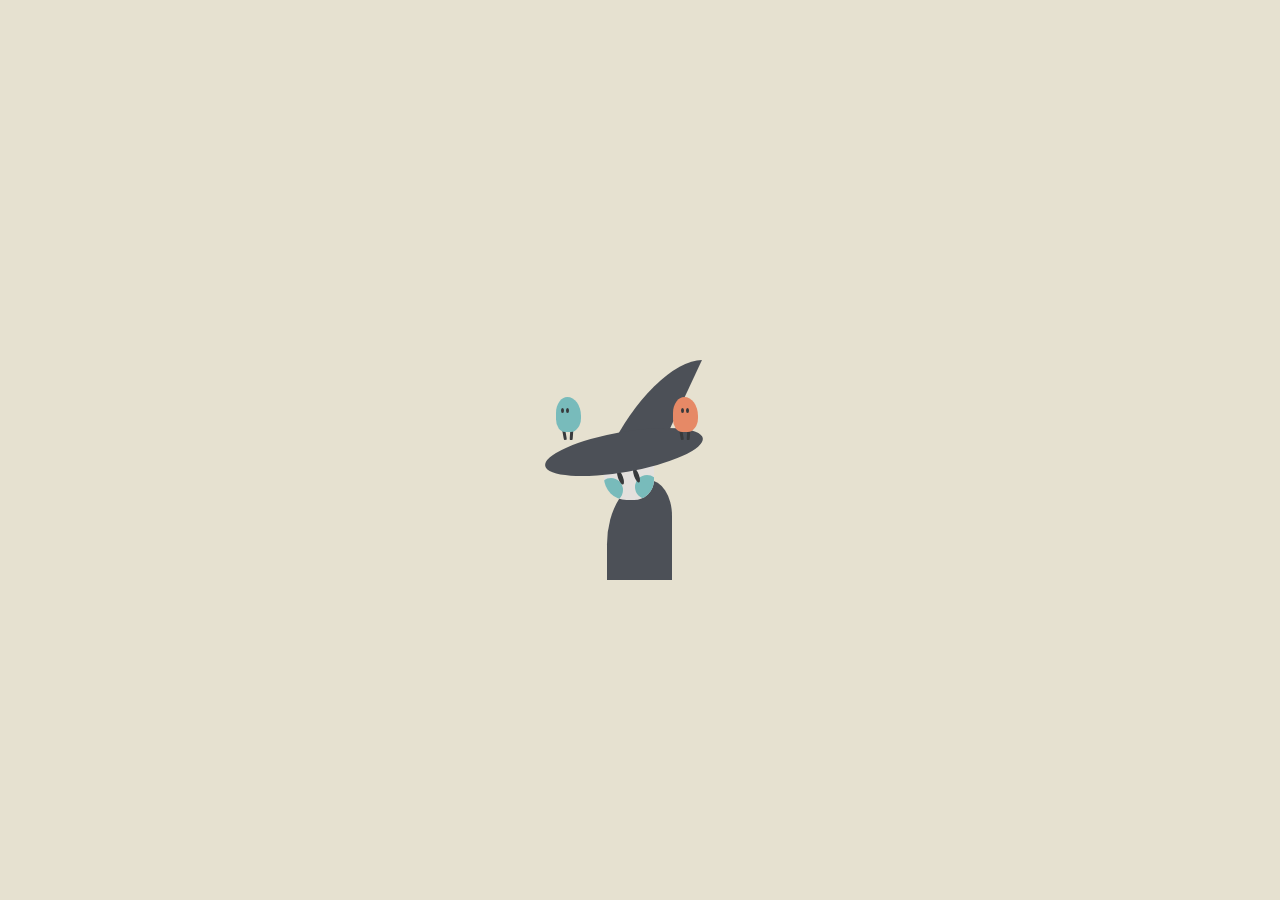
<file: index.html>
<!DOCTYPE html>
<html>
    <head>
        <title>Final project</title>
        <meta name="viewport" content="width=device-width, initial-scale=1">
        <link rel="stylesheet" href="styles/styles.css">
        <link rel="stylesheet" href="animation_attempt/animat.css">
        <script src="scripts/scripts.js"></script>
        <link rel="preconnect" href="https://fonts.googleapis.com">
        <link rel="preconnect" href="https://fonts.gstatic.com" crossorigin>
        <link href="https://fonts.googleapis.com/css2?family=Oswald:wght@400;700&family=Roboto+Slab:wght@400;700&display=swap" rel="stylesheet">
</head>
    <body>
        <div class="animation" id="animation">
            <div class="checker-container">
                <div class="ckecker-body"></div>
                <div class="face">
                    <div class="cheek cheek_left"></div>
                    <div class="cheek cheek_right"></div>
                    <div class="eye eye_left"></div>
                    <div class="eye eye_right"></div>
                </div>
                <div class="hat-top"></div>
                <div class="hat-base"></div>
                <div class="bird-container bird-container_first">
                    <div class="bird-foot bird-foot_left"></div>
                    <div class="bird-foot bird-foot_right"></div>
                    <div class="bird-body bird-body_first"></div>
                    <div class="beak"></div>
                    <div class="bird-eye bird-eye_left"></div>
                    <div class="bird-eye bird-eye_right"></div>                    
                </div>
                <div class="bird-container bird-container_second">
                    <div class="bird-foot bird-foot_left "></div>
                    <div class="bird-foot bird-foot_right"></div>
                    <div class="bird-body bird-body_second"></div>
                    <div class="beak"></div>
                    <div class="bird-eye bird-eye_left bird-eye_left_second"></div>
                    <div class="bird-eye bird-eye_right bird-eye_right_second"></div>                    
                </div>
            </div>
        </div>
        <div class="main is-hidden" id="main">
            <div class="header">
                <nav class="navigation container">
                    <a class="navigation__item" href="#about-me">ABOUT ME</a>
                    <a class="navigation__item" href="#portfolio">PORTFOLIO</a>
                    <div class="logo"><img src="pictures/logo.png"/></div>
                    <a class="navigation__item" href="#my-blog">MY BLOG</a>
                    <a class="navigation__item" href="#contact-me">CONTACT ME</a>
                </nav>
            </div>
            <div class="section section_slider">
                <div class="container">
                    <h1 class="section__title section__title_main">RETRO</h1>
                    <div class="ribbon">
                        <p class="ribbon__text">OLD STYLE PORTFOLIO</p>
                    </div>
                    <div class="slider__picture-frame">
                        <div class="slider__picture">
                            <div class="slider__gallery" id="slider-gallery">
                                <img src="pictures/pic1.png" />
                                <img src="pictures/pic2.png" />
                                <img src="pictures/pic4.png" />
                                <img src="pictures/pic3.png" />
                                <img src="pictures/pic5.png" />
                            </div>
                            <button onclick="slideOnClick('left')" class="slider__nav-button slider__nav-button_left">
                                &lt
                            </button>
                            <button onclick="slideOnClick('right')" class="slider__nav-button slider__nav-button_right">
                                &gt
                            </button>
                        </div>
                        <p class="slider__text">KODAK CAMERA</p>
                    </div>
                    <p class="slider__text_under slider__text_under_big">HERE ARE SOME</p>
                    <p class="slider__text_under">OF MY WORKS!</p>
                </div>
            </div>
            <a name="about-me" class="anchor"></a>
            <div class="section section_about">
                <div class="container">
                    <h1 class="section__title">ABOUT ME</h1>
                    <div class="ornament">
                        <div class="line-detail"></div> &#215&#215&#215 <div class="line-detail"></div>
                    </div>
                    <h2 class="section__phrase">I'M A DESIGNER...</h2>
                    <div class="interests">
                        <div class="interests__section">
                            <div class="interests__graphic interests__graphic_movies" ></div>
                            <h3 class="interests__name">MOVIES</h3>
                            <p class="interests__phrase">WHAT I WATCH</p>
                            <div class="line-detail line-detail_centered"></div>
                            <p class="interests__about">Lorem ipsum dolor sit amet, consectetur adipiscing elit. Aliquam sapien neque, fermentum sed mollis eu, blandit ac lorem. Suspendisse commodo pellentesque orci, eget viverra nisi. Nulla lorem purus, tincidunt ac gravida sed, euismod et diam. Morbi ultricies augue eget aliquam condimentum.</p>
                        </div>
                        <div class="interests__section">
                            <div class="interests__graphic interests__graphic_music" ></div>
                            <h3 class="interests__name">MUSIC</h3>
                            <p class="interests__phrase">WHAT I LISTEN</p>
                            <div class="line-detail line-detail_centered"></div>
                            <p class="interests__about">Aenean nulla ex, posuere blandit tincidunt sit amet, pellentesque sed metus. Interdum et malesuada fames ac ante ipsum primis in faucibus. Sed auctor nisi a neque pellentesque lobortis. Suspendisse feugiat lobortis tellus a auctor. Vivamus id ultrices orci.</p>
                        </div>
                        <div class="interests__section">
                            <div class="interests__graphic interests__graphic_clothes" ></div>
                            <h3 class="interests__name">CLOTHES</h3>
                            <p class="interests__phrase">WHAT I WEAR</p>
                            <div class="line-detail line-detail_centered"></div>
                            <p class="interests__about">Etiam finibus blandit massa, in gravida ligula finibus ut. Maecenas eleifend commodo nunc, vel dictum mauris imperdiet vitae. Duis convallis bibendum neque, et sagittis quam accumsan et. Donec magna erat, congue quis aliquet ac, pretium non ipsum.</p>
                        </div>
                        <div class="interests__section">
                            <div class="interests__graphic interests__graphic_food" ></div>
                            <h3 class="interests__name">FOOD</h3>
                            <p class="interests__phrase">WHAT I EAT</p>
                            <div class="line-detail line-detail_centered"></div>
                            <p class="interests__about">Nullam interdum mauris sit amet velit accumsan, imperdiet porttitor ex sagittis. Cras molestie egestas lectus et molestie. Cras non turpis in velit iaculis bibendum vel et felis. Fusce id tincidunt eros, in congue lacus. Maecenas venenatis felis ac orci aliquet, a viverra est eleifend.</p>
                        </div>
                    </div>
                </div>
            </div>
            <a name="portfolio" class="anchor"></a>
            <div class="section section_portfolio">
                <div class="container">
                    <h1 class="section__title">PORTFOLIO</h1>
                    <div class="ornament">
                        <div class="line-detail"></div> &#215&#215&#215 <div class="line-detail"></div>
                    </div>
                    <h2 class="section__phrase">THIS MY PORTFOLIO</h2>
                    <div class="portfolio">
                        <div class="filters">
                            <p class="filters__text">Filter by</p>
                            <div class="filters__item"><p class="filteres__title">&#8226 design</p></div>
                            <div class="filters__item"><p class="filteres__title">&#8226 original charachters</p></div>
                            <div class="filters__item"><p class="filteres__title">&#8226 ilustrations</p></div>
                            <div class="filters__item"><p class="filteres__title">&#8226 paintings</p></div>
                            <div class="filters__item"><p class="filteres__title">&#8226 stickers</p></div>
                        </div>
                        <div class="portfolio__gallery">
                            <div class="portfolio__item">
                                <div class="portfolio__picture"><img src="pictures/portfolio-gallery-test.png"></div>
                                <div class="portfolio__icon"><img src="pictures/pic-icon.png"></div>
                                <p class="portfolio__text">GALLERIES ARE FUNNY</p>
                            </div>
                            <div class="portfolio__item">
                                <div class="portfolio__picture"><img src="pictures/portfolio-gallery-test.png"></div>
                                <div class="portfolio__icon"><img src="pictures/pic-icon.png"></div>
                                <p class="portfolio__text">SOME IMAGE</p>
                            </div>
                            <div class="portfolio__item">
                                <div class="portfolio__picture"><img src="pictures/portfolio-gallery-test.png"></div>
                                <div class="portfolio__icon"><img src="pictures/pic-icon.png"></div>
                                <p class="portfolio__text">GALLERIES ARE FUNNY</p>
                            </div>
                            <div class="portfolio__item">
                                <div class="portfolio__picture"><img src="pictures/portfolio-gallery-test.png"></div>
                                <div class="portfolio__icon"><img src="pictures/pic-icon.png"></div>
                                <p class="portfolio__text">GALLERIES ARE FUNNY</p>
                            </div>
                            <div class="portfolio__item">
                                <div class="portfolio__picture"><img src="pictures/portfolio-gallery-test.png"></div>
                                <div class="portfolio__icon"><img src="pictures/pic-icon.png"></div>
                                <p class="portfolio__text">GALLERIES ARE FUNNY</p>
                            </div>
                            <div class="portfolio__item">
                                <div class="portfolio__picture"><img src="pictures/portfolio-gallery-test.png"></div>
                                <div class="portfolio__icon"><img src="pictures/pic-icon.png"></div>
                                <p class="portfolio__text">GALLERIES ARE FUNNY</p>
                            </div>
                        </div>                    
                    </div>
                    <div class="line-detail line-detail_centered"></div>
                    <button class="browse-button">BROWSE ALL</button>
                </div>
            </div>
            <a name="my-blog" class="anchor"></a>
            <div class="section section_blog">
                <a name="my-blog"></a>
                <div class="container">
                    <h1 class="section__title">MY BLOG</h1>
                    <div class="ornament">
                        <div class="line-detail"></div> &#215&#215&#215 <div class="line-detail"></div>
                    </div>
                    <h2 class="section__phrase">NEWS FROM MY HOUSE</h2>
                    <div class="blog">
                        <div class="blog__post">
                            <div class="post__frame">
                                <div class="post__image"><img src="pictures/blog-test.png"></div>
                            </div>
                            <div class="post__content">
                                <p class="post__headline">They got there early</p>
                                <div class="post__details">
                                    <p class="post__info">AUGUST 18, 2022 // ADMIN // FUN, TRAVEL, TRENDS</p>
                                    <p class="post__response-count">0 RESPONCES</p>
                                </div>
                                <div class="line-detail"></div>
                                <p class="post__text">Sed in tortor dignissim, ornare urna at, commodo diam. In bibendum felis in erat fringilla, vitae aliquam metus semper. Morbi purus neque, congue ut efficitur ac, volutpat eget augue. Aenean vitae est erat.<button class="more-button">(MORE...)</button>
                                </p>
                            </div>
                        </div>
                        <div class="blog__post">
                            <div class="post__frame">
                                <div class="post__image"><img src="pictures/blog-test.png"></div>
                            </div>
                            <div class="post__content">
                                <p class="post__headline">I met an interesting turtle</p>
                                <div class="post__details">
                                    <p class="post__info">AUGUST 18, 2022 // ADMIN // FUN, TRAVEL, TRENDS</p>
                                    <p class="post__response-count">0 RESPONCES</p>
                                </div>
                                <div class="line-detail"></div>
                                <p class="post__text">Sed in tortor dignissim, ornare urna at, commodo diam. In bibendum felis in erat fringilla, vitae aliquam metus semper. Morbi purus neque, congue ut efficitur ac, volutpat eget augue. Aenean vitae est erat.<button class="more-button">(MORE...)</button>
                                </p>
                            </div>
                        </div>
                        <div class="blog__post">
                            <div class="post__frame">
                                <div class="post__image"><img src="pictures/blog-test.png"></div>
                            </div>
                            <div class="post__content">
                                <p class="post__headline">The beach was crowded</p>
                                <div class="post__details">
                                    <p class="post__info">AUGUST 18, 2022 // ADMIN // FUN, TRAVEL, TRENDS</p>
                                    <p class="post__response-count">0 RESPONCES</p>
                                </div>
                                <div class="line-detail"></div>
                                <p class="post__text">Sed in tortor dignissim, ornare urna at, commodo diam. In bibendum felis in erat fringilla, vitae aliquam metus semper. Morbi purus neque, congue ut efficitur ac, volutpat eget augue. Aenean vitae est erat.<button class="more-button">(MORE...)</button>
                                </p>
                            </div>
                        </div>
                    </div>
                    <div class="line-detail line-detail_centered"></div>
                    <button class="browse-button">SHOW ALL POSTS</button>
                </div>
            </div>
            <a name="contact-me" class="anchor"></a>
            <div class="section section_contact">
                <div class="container">
                    <h1 class="section__title section__title_light">CONTACT ME</h1>
                    <div class="ornament text_light">
                        <div class="line-detail line-detail_light"></div> &#215&#215&#215 <div class="line-detail line-detail_light"></div>
                    </div>
                    <h2 class="section__phrase text_light">I'LL ANSWER YOUR QUESTIONS! </h2>
                    <div class="contact">
                        <div class="contact__form">
                            <input type="text" class="contact__field" name="name" placeholder="Name">
                            <input type="email" class="contact__field" name="email" placeholder="E-mail">
                            <input type="text" class="contact__field" name="subject" placeholder="Subject">
                            <textarea type="text" class="contact__field contact__field_big" name="subject" placeholder="Your message"></textarea>
                            <div class="contact__button-container">
                                <button class="contact__button">Send message</button>
                            </div>
                        </div>
                        <div class="socials">
                            <p class="socials__text text_light"> I AM SOCIAL</p>
                            <div class="line-detail line-detail_centered line-detail_light"></div>
                            <div class="socials__icons">
                                <a href="https://twitter.com/edgy_burger " target="_blank" class="socials__icon"><img src="pictures/twitter-icon.png"></a>
                                <a href="https://www.instagram.com/edgy_burger/" target="_blank" class="socials__icon"><img src="pictures/insta-icon.png"></a>
                                <a href="https://www.behance.net/toniapohrebniak" target="_blank" class="socials__icon"><img src="pictures/behance-icon.png"></a>
                                <a href="https://www.pinterest.com/pogrebnyakantonina/" target="_blank" class="socials__icon"><img src="pictures/pinterest-icon.png"></a>
                                <a href="https://twitter.com/edgy_burger" target="_blank" class="socials__icon"><img src="pictures/facebook-icon.png"></a>
                            </div>    
                        </div>
                    </div>
                </div>                                
            </div>
        </div>      
    </body>
</file>
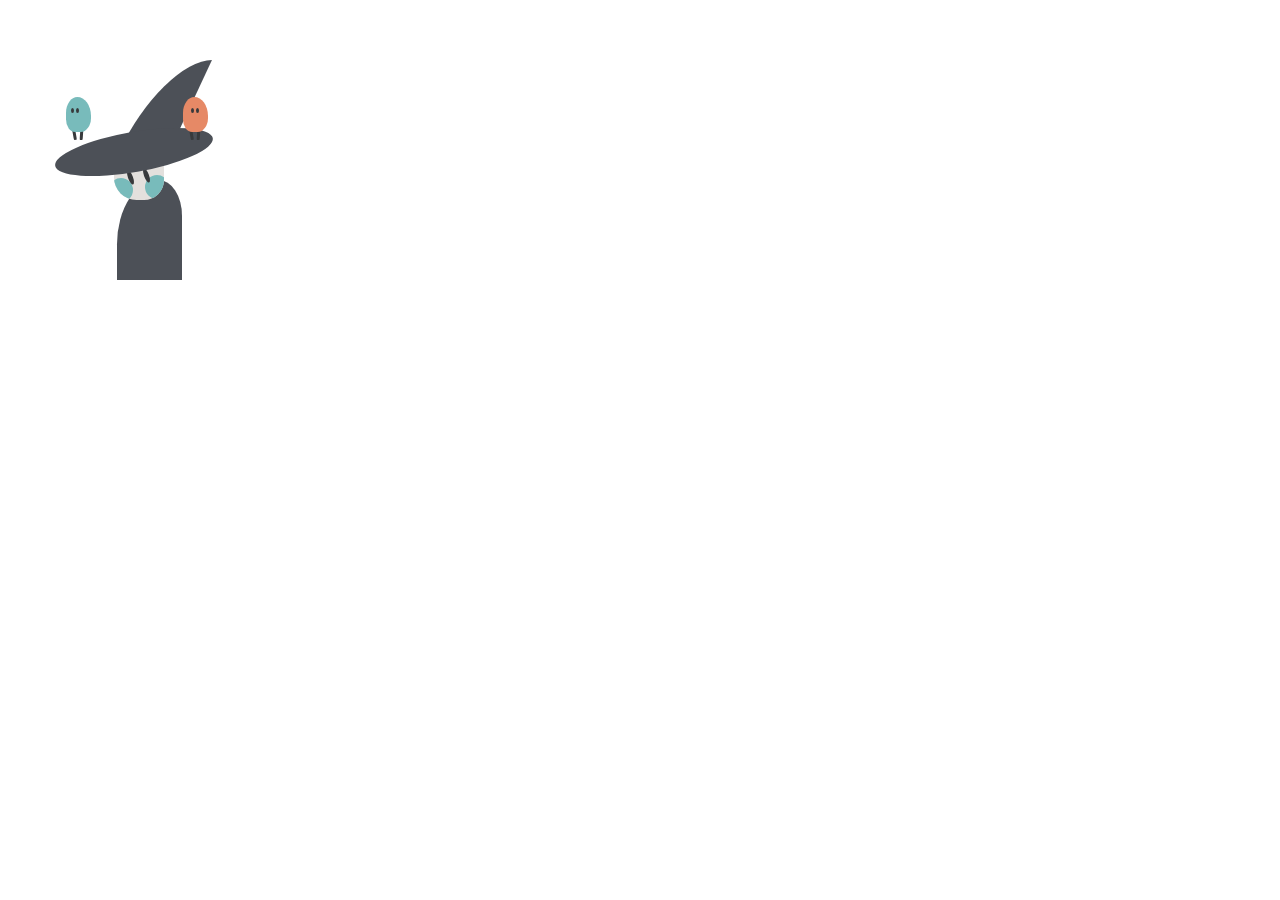
<file: animation_attempt/anim.html>
<!DOCTYPE html>
<html>
    <head>
        <title>Checker animation attempt 1</title>
        <meta name="viewport" content="width=device-width, initial-scale=1">
        <link rel="stylesheet" href="animat.css">
    </head>
    <body>
        <div class="animation-container">
            <div class="checker-container">
                <div class="ckecker-body"></div>
                <div class="face">
                    <div class="cheek cheek_left"></div>
                    <div class="cheek cheek_right"></div>
                    <div class="eye eye_left"></div>
                    <div class="eye eye_right"></div>
                </div>
                <div class="hat-top"></div>
                <div class="hat-base"></div>
                <div class="bird-container bird-container_first">
                    <div class="bird-foot bird-foot_left"></div>
                    <div class="bird-foot bird-foot_right"></div>
                    <div class="bird-body bird-body_first"></div>
                    <div class="beak"></div>
                    <div class="bird-eye bird-eye_left"></div>
                    <div class="bird-eye bird-eye_right"></div>                    
                </div>
                <div class="bird-container bird-container_second">
                    <div class="bird-foot bird-foot_left "></div>
                    <div class="bird-foot bird-foot_right"></div>
                    <div class="bird-body bird-body_second"></div>
                    <div class="beak"></div>
                    <div class="bird-eye bird-eye_left bird-eye_left_second"></div>
                    <div class="bird-eye bird-eye_right bird-eye_right_second"></div>                    
                </div>
            </div>
        </div>
    </body>
</file>
<file: styles/styles.css>
@font-face {
  font-family: "seasideresort";
  src: url("../fonts/seasrn.ttf");
}
@font-face {
  font-family: "bazar";
  src: url("../fonts/Bazar.ttf");
}
* {
  margin: 0;
  padding: 0;
  box-sizing: border-box;
}

body {
  font-family: "Roboto Slab", serif;
  color: #383a3c;
  text-align: center;
}

h1, h2, h3, h4, h5, h6 {
  font-family: "Oswald", sans-serif;
}

.text_light {
  color: #f7ebd8;
}

.main {
  opacity: 1;
  transition: opacity, 1s;
}
.main.is-hidden {
  visibility: hidden;
  height: 0;
  overflow: hidden;
  opacity: 0;
}

.header {
  position: -webkit-sticky;
  position: sticky;
  top: 0;
  z-index: 2;
  display: flex;
  justify-content: center;
  height: 129px;
  background: url("../pictures/cyan_bg_noise.png") no-repeat center;
  background-size: cover;
  box-shadow: 0 2px 4px rgba(0, 0, 0, 0.2);
}
.header:after {
  content: "";
  display: block;
  position: absolute;
  left: 0;
  right: 0;
  border-top: 1px dashed #000;
  border-bottom: 1px dashed #fff;
  opacity: 25%;
  bottom: 12px;
}

.anchor {
  display: block;
  position: relative;
  top: -129px;
  visibility: hidden;
}

.logo {
  align-self: flex-start;
  position: relative;
  z-index: 2;
  height: 150px;
  width: 150px;
  background-size: contain;
}

.section {
  position: relative;
  display: flex;
  justify-content: center;
  background-position: center;
  background-repeat: no-repeat;
  background-size: cover;
  border-top: 1px solid rgba(0, 0, 0, 0.2);
  padding-top: 50px;
  padding-bottom: 60px;
}
.section_slider {
  height: 912px;
  background-image: url("../pictures/cyan_bg_noise.png");
  border-top: none;
}
.section_about {
  height: 800px;
  background-image: url("../pictures/beige_bg_noise.png");
}
.section_portfolio {
  height: 848px;
  background-image: url("../pictures/orange_bg_noise.png");
}
.section_blog {
  height: 1050px;
  background-image: url("../pictures/light_bg_noise.png");
}
.section_contact {
  height: 825px;
  background-image: url("../pictures/dark_bg_noise.png");
}
.section__title {
  font-family: "bazar";
  font-size: 86px;
  text-shadow: 1.5px 1.5px #fcfaf7, 4px 4px #383a3c;
  font-weight: lighter;
  margin: 37px, 0;
}
.section__title_light {
  color: #f7ebd8;
  text-shadow: 2px 2px #383a3c, 3.5px 3.5px #fcfaf7;
}
.section__title_main {
  font-family: "seasideresort";
  text-shadow: none;
  font-weight: lighter;
}
.section__phrase {
  font-size: 18px;
  font-family: "Oswald", sans-serif;
  font-weight: lighter;
}
.section:before, .section:after {
  content: "";
  display: block;
  position: absolute;
  left: 0;
  height: 0;
  width: 100%;
  border-top: 1px dashed #000;
  border-bottom: 1px dashed #fff;
  opacity: 25%;
}
.section:before {
  top: 12px;
}
.section:after {
  bottom: 12px;
}

.ornament {
  display: flex;
  align-items: center;
  justify-content: center;
  margin: 4px 0 0;
}

.line-detail {
  width: 40px;
  border-top: solid 2px #383a3c;
  margin-top: 1px;
}
.line-detail_centered {
  margin: 10px auto;
}
.line-detail_light {
  border-color: #f7ebd8;
}

.container {
  width: 960px;
}

.navigation {
  display: flex;
  justify-content: space-evenly;
  align-items: center;
  align-self: flex-start;
  height: 100%;
  background-image: url("../pictures/cyan_bg_noise.png");
}
.navigation__item {
  color: #f7ebd8;
  text-decoration: none;
  font-size: 25px;
  font-family: "bazar";
  font-weight: lighter;
  padding: 8px;
  transition: background-color, 0.3s;
}
.navigation__item:hover {
  background-color: #4e5052;
}

.slider__picture-frame {
  width: 960px;
  background-color: #fbfaf6;
  padding: 10px;
  margin: 32px 0;
}
.slider__picture {
  height: 400px;
  background-color: #e3dfd7;
  position: relative;
  overflow: hidden;
}
.slider__gallery {
  display: flex;
  position: absolute;
  left: 0;
  transition: margin, 0.4s;
}
.slider__nav-button {
  height: 58px;
  width: 58px;
  position: absolute;
  color: #828c8e;
  font-family: "bazar";
  font-size: 25px;
  padding: 12px;
  border: none;
  background-color: #fbfaf6;
  top: 50%;
  transform: translateY(-50%);
  cursor: pointer;
}
.slider__nav-button_left {
  border-radius: 0 50% 50% 0;
  left: -29px;
  text-align: right;
}
.slider__nav-button_right {
  border-radius: 50% 0 0 50%;
  right: -29px;
  text-align: left;
}
.slider__text {
  color: #383a3c;
  font-size: 20px;
  font-family: "bazar";
  text-align: center;
  padding: 11px 0 1px;
}
.slider__text_under {
  color: #383a3c;
  font-size: 26px;
  font-family: "bazar";
  text-align: center;
  padding: 11px 0 1px;
  color: #f7ebd8;
}
.slider__text_under_big {
  font-size: 30px;
}

.ribbon {
  height: 60px;
  width: 613px;
  background: url("../pictures/ribbon.png") no-repeat center;
  background-size: 100%;
  text-align: center;
  margin: 0 auto 50px;
  padding: 9px;
}
.ribbon__text {
  color: #383a3c;
  font-size: 20px;
  font-family: "bazar";
}

.interests {
  display: flex;
  justify-content: space-evenly;
}
.interests__section {
  margin: 10px;
  width: 210px;
}
.interests__graphic {
  height: 150px;
  width: 150px;
  margin: 10px auto;
}
.interests__graphic_movies {
  background-image: url("../pictures/tv-icon.png");
}
.interests__graphic_music {
  background-image: url("../pictures/vinyl-icon.png");
  background-size: contain;
}
.interests__graphic_clothes {
  background-image: url("../pictures/t-shirt-icon.png");
}
.interests__graphic_food {
  background-image: url("../pictures/food-icon.png");
}
.interests__name {
  font-size: 25px;
  margin: 14px 0;
  font-family: "bazar";
}
.interests__phrase {
  font-size: 14px;
}
.interests__about {
  text-align: left;
  font-size: 14px;
}

.filters {
  display: flex;
  margin-left: 10px;
}
.filters__item {
  height: 24px;
  background-color: #fbfaf6;
  border-radius: 4px;
  margin-left: 20px;
}
.filters__title {
  font-size: 12px;
}

.portfolio {
  margin: 35px 0;
}
.portfolio__gallery {
  display: flex;
  flex-wrap: wrap;
  align-content: flex-start;
}
.portfolio__item {
  height: 220px;
  width: 220px;
  background-color: #fbfaf6;
  padding: 4px;
  margin: 10px;
  border-radius: 4px;
  position: relative;
  box-shadow: 1px 1px 2px rgb(91, 91, 91);
}
.portfolio__picture {
  height: 159px;
  background-color: #e3dfd7;
  background-size: contain;
}
.portfolio__icon {
  height: 44px;
  width: 44px;
  border-radius: 50%;
  background-color: #fbfaf6;
  position: absolute;
  bottom: 26px;
  left: 50%;
  transform: translateX(-50%);
}
.portfolio__text {
  text-align: center;
  position: absolute;
  width: 212px;
  bottom: 15px;
  font-size: 12px;
  font-weight: bolder;
}

.browse-button {
  background: none;
  border: none;
  font-size: 16px;
  font-family: "Oswald", sans-serif;
  font-weight: bolder;
  color: #383a3c;
  cursor: pointer;
}

.blog__post {
  display: flex;
  justify-content: space-evenly;
  margin-top: 32px;
}

.post__frame {
  background-color: #fbfaf6;
  height: 222px;
  padding: 4px;
  border-radius: 2px;
  box-shadow: 1px 1px 2px rgb(167, 167, 167);
}
.post__pic {
  background-color: #e3dfd7;
}
.post__content {
  width: 618px;
  text-align: left;
}
.post__headline {
  font-size: 22px;
  font-weight: bolder;
}
.post__details {
  font-size: 10px;
  display: flex;
  justify-content: space-between;
  font-family: "Oswald", sans-serif;
  font-weight: bolder;
  margin: 10px 0;
}
.post__text {
  font-size: 14px;
  margin: 10px 0;
}

.more-button {
  background: none;
  border: none;
  font-size: 11px;
  font-weight: bolder;
  font-family: "Roboto Slab", serif;
  color: #383a3c;
  cursor: pointer;
}

.contact__form {
  margin: 30px 0;
  padding: 20px 0;
  font-family: "Roboto Slab", serif;
}
.contact__field {
  height: 38px;
  width: 480px;
  border-radius: 4px;
  border: none;
  margin: 5px;
  padding: 10px;
  font-size: 20px;
  color: #383a3c;
}
.contact__field_big {
  height: 164px;
  resize: none;
}
.contact__field_button {
  width: 160px;
  cursor: pointer;
}
.contact__button-container {
  width: 480px;
  margin: 0 auto;
  text-align: left;
}
.contact__button {
  height: 38px;
  border-radius: 4px;
  border: none;
  padding: 10px;
  font-size: larger;
  color: #383a3c;
}

.socials__text {
  font-family: "bazar";
  font-size: 24px;
}
.socials__icon {
  height: 80px;
  width: 80px;
  border-radius: 50%;
  margin: 2px;
}/*# sourceMappingURL=styles.css.map */
</file>
<file: animation_attempt/animat.css>
* {
  margin: 0;
  padding: 0;
  box-sizing: border-box;
}

.animation {
  display: flex;
  height: 100vh;
  justify-content: center;
  align-items: center;
  background-color: #e6e1d0;
}
.animation.is-hidden {
  display: none;
}

.checker-container {
  height: 300px;
  width: 300px;
  position: relative;
}

.ckecker-body {
  height: 100px;
  width: 65px;
  border-radius: 90% 50% 0 0;
  background-color: #4c5057;
  position: absolute;
  top: 60%;
  left: 39%;
}

.face {
  position: absolute;
  top: 50%;
  left: 38%;
  height: 50px;
  width: 50px;
  border-radius: 0 0 40% 45%;
  background-color: #e3e0dd;
  overflow: hidden;
  -webkit-animation: head-bop 2s infinite;
          animation: head-bop 2s infinite;
}

@-webkit-keyframes head-bop {
  10% {
    transform: rotate(-20deg);
    top: 52%;
    left: 36%;
  }
  20% {
    transform: rotate(-10deg);
    top: 50%;
    left: 36%;
  }
  35% {
    transform: rotate(-20deg);
    top: 52%;
    left: 36%;
  }
  47% {
    top: 50%;
    left: 38%;
  }
  60% {
    transform: rotate(20deg);
    top: 52%;
    left: 40%;
  }
  70% {
    transform: rotate(10deg);
    top: 50%;
    left: 40%;
  }
  85% {
    transform: rotate(15deg);
    top: 52%;
    left: 40%;
  }
}

@keyframes head-bop {
  10% {
    transform: rotate(-20deg);
    top: 52%;
    left: 36%;
  }
  20% {
    transform: rotate(-10deg);
    top: 50%;
    left: 36%;
  }
  35% {
    transform: rotate(-20deg);
    top: 52%;
    left: 36%;
  }
  47% {
    top: 50%;
    left: 38%;
  }
  60% {
    transform: rotate(20deg);
    top: 52%;
    left: 40%;
  }
  70% {
    transform: rotate(10deg);
    top: 50%;
    left: 40%;
  }
  85% {
    transform: rotate(15deg);
    top: 52%;
    left: 40%;
  }
}
.cheek {
  height: 24px;
  width: 24px;
  border-radius: 50%;
  position: absolute;
  background-color: #78bbbb;
}
.cheek_left {
  top: 56%;
  left: -10%;
}
.cheek_right {
  top: 50%;
  right: -10%;
}

.eye {
  height: 15px;
  width: 5px;
  border-radius: 50%;
  background-color: #383a3c;
  position: absolute;
  transform: rotate(-20deg);
}
.eye_left {
  top: 40%;
  left: 27%;
}
.eye_right {
  top: 36%;
  right: 30%;
}

.hat-top {
  position: absolute;
  top: 20%;
  left: 40%;
  width: 50px;
  height: 90px;
  transform: skew(-25deg);
  border-radius: 120% 0 0 0;
  background-color: #4c5057;
  transform-origin: bottom center;
  -webkit-animation: hat-anim 2s infinite;
          animation: hat-anim 2s infinite;
}

@-webkit-keyframes hat-anim {
  0% {
    transform: rotate(0);
  }
  10% {
    left: 34%;
    transform: rotate(-10deg);
  }
  20% {
    left: 35%;
    transform: rotate(-8deg);
  }
  35% {
    left: 34%;
    transform: rotate(-9deg);
  }
  47% {
    transform: rotate(0);
  }
  60% {
    left: 42%;
    transform: rotate(12deg);
  }
  70% {
    left: 41%;
    transform: rotate(10deg);
  }
  85% {
    left: 42%;
    transform: rotate(11deg);
  }
  100% {
    transform: rotate(0);
  }
}

@keyframes hat-anim {
  0% {
    transform: rotate(0);
  }
  10% {
    left: 34%;
    transform: rotate(-10deg);
  }
  20% {
    left: 35%;
    transform: rotate(-8deg);
  }
  35% {
    left: 34%;
    transform: rotate(-9deg);
  }
  47% {
    transform: rotate(0);
  }
  60% {
    left: 42%;
    transform: rotate(12deg);
  }
  70% {
    left: 41%;
    transform: rotate(10deg);
  }
  85% {
    left: 42%;
    transform: rotate(11deg);
  }
  100% {
    transform: rotate(0);
  }
}
.hat-base {
  position: absolute;
  top: 44%;
  left: 18%;
  height: 40px;
  width: 160px;
  border-radius: 50%;
  transform: skew(30%);
  transform: rotate(-10deg);
  background-color: #4c5057;
  -webkit-animation: head-bop-hat 2s infinite;
          animation: head-bop-hat 2s infinite;
}

@-webkit-keyframes head-bop-hat {
  10% {
    transform: rotate(-20deg);
    top: 46%;
    left: 16%;
  }
  20% {
    transform: rotate(-10deg);
    top: 44%;
    left: 16%;
  }
  35% {
    transform: rotate(-20deg);
    top: 46%;
    left: 16%;
  }
  47% {
    top: 44%;
    left: 18%;
  }
  60% {
    transform: rotate(20deg);
    top: 46%;
    left: 20%;
  }
  70% {
    transform: rotate(10deg);
    top: 44%;
    left: 20%;
    height: 35px;
  }
  85% {
    transform: rotate(20deg);
    top: 46%;
    left: 20%;
  }
}

@keyframes head-bop-hat {
  10% {
    transform: rotate(-20deg);
    top: 46%;
    left: 16%;
  }
  20% {
    transform: rotate(-10deg);
    top: 44%;
    left: 16%;
  }
  35% {
    transform: rotate(-20deg);
    top: 46%;
    left: 16%;
  }
  47% {
    top: 44%;
    left: 18%;
  }
  60% {
    transform: rotate(20deg);
    top: 46%;
    left: 20%;
  }
  70% {
    transform: rotate(10deg);
    top: 44%;
    left: 20%;
    height: 35px;
  }
  85% {
    transform: rotate(20deg);
    top: 46%;
    left: 20%;
  }
}
.bird-container {
  position: absolute;
  height: 50px;
  width: 50px;
}
.bird-container_first {
  top: 30%;
  left: 17%;
  -webkit-animation: bird-hop-one 2s infinite;
          animation: bird-hop-one 2s infinite;
}
.bird-container_second {
  left: 56%;
  top: 30%;
  -webkit-animation: bird-hop-two 2s infinite;
          animation: bird-hop-two 2s infinite;
}

@-webkit-keyframes bird-hop-one {
  0% {
    top: 10%;
  }
  52% {
    top: 30%;
  }
  96%, 100% {
    top: 10%;
  }
}

@keyframes bird-hop-one {
  0% {
    top: 10%;
  }
  52% {
    top: 30%;
  }
  96%, 100% {
    top: 10%;
  }
}
@-webkit-keyframes bird-hop-two {
  20% {
    top: 15%;
  }
}
@keyframes bird-hop-two {
  20% {
    top: 15%;
  }
}
.bird-body {
  position: absolute;
  top: 13%;
  left: 30%;
  height: 35px;
  width: 25px;
  background-color: #78bbbb;
  border-radius: 50% 60% 45% 40%;
}
.bird-body_first {
  -webkit-animation: bird-shrink_first 2s infinite;
          animation: bird-shrink_first 2s infinite;
}
.bird-body_second {
  background-color: #e68966;
  -webkit-animation: bird-shrink_second 2s infinite;
          animation: bird-shrink_second 2s infinite;
}

@-webkit-keyframes bird-shrink_first {
  0% {
    height: 25px;
    width: 35px;
    left: 20%;
  }
  60% {
    height: 35px;
    width: 25px;
    left: 30%;
  }
  100% {
    height: 25px;
    width: 35px;
    left: 20%;
  }
}

@keyframes bird-shrink_first {
  0% {
    height: 25px;
    width: 35px;
    left: 20%;
  }
  60% {
    height: 35px;
    width: 25px;
    left: 30%;
  }
  100% {
    height: 25px;
    width: 35px;
    left: 20%;
  }
}
@-webkit-keyframes bird-shrink_second {
  20% {
    height: 25px;
    width: 35px;
    left: 20%;
  }
}
@keyframes bird-shrink_second {
  20% {
    height: 25px;
    width: 35px;
    left: 20%;
  }
}
.bird-foot {
  height: 11px;
  width: 2.5px;
  border-radius: 20%;
  position: absolute;
  bottom: 0;
  background-color: #383a3c;
  -webkit-animation: feet-up 2s infinite;
          animation: feet-up 2s infinite;
}
.bird-foot_left {
  left: 44%;
  transform: rotate(-10deg);
}
.bird-foot_right {
  left: 58%;
  transform: rotate(4deg);
}

@-webkit-keyframes feet-up {
  60% {
    bottom: 10%;
  }
}

@keyframes feet-up {
  60% {
    bottom: 10%;
  }
}
.bird-eye {
  height: 5px;
  width: 3px;
  border-radius: 50%;
  position: absolute;
  background-color: #383a3c;
}
.bird-eye_left {
  top: 35%;
  left: 40%;
}
.bird-eye_left_second {
  left: 45%;
}
.bird-eye_right {
  top: 35%;
  left: 50%;
}
.bird-eye_right_second {
  left: 55%;
}/*# sourceMappingURL=animat.css.map */
</file>
